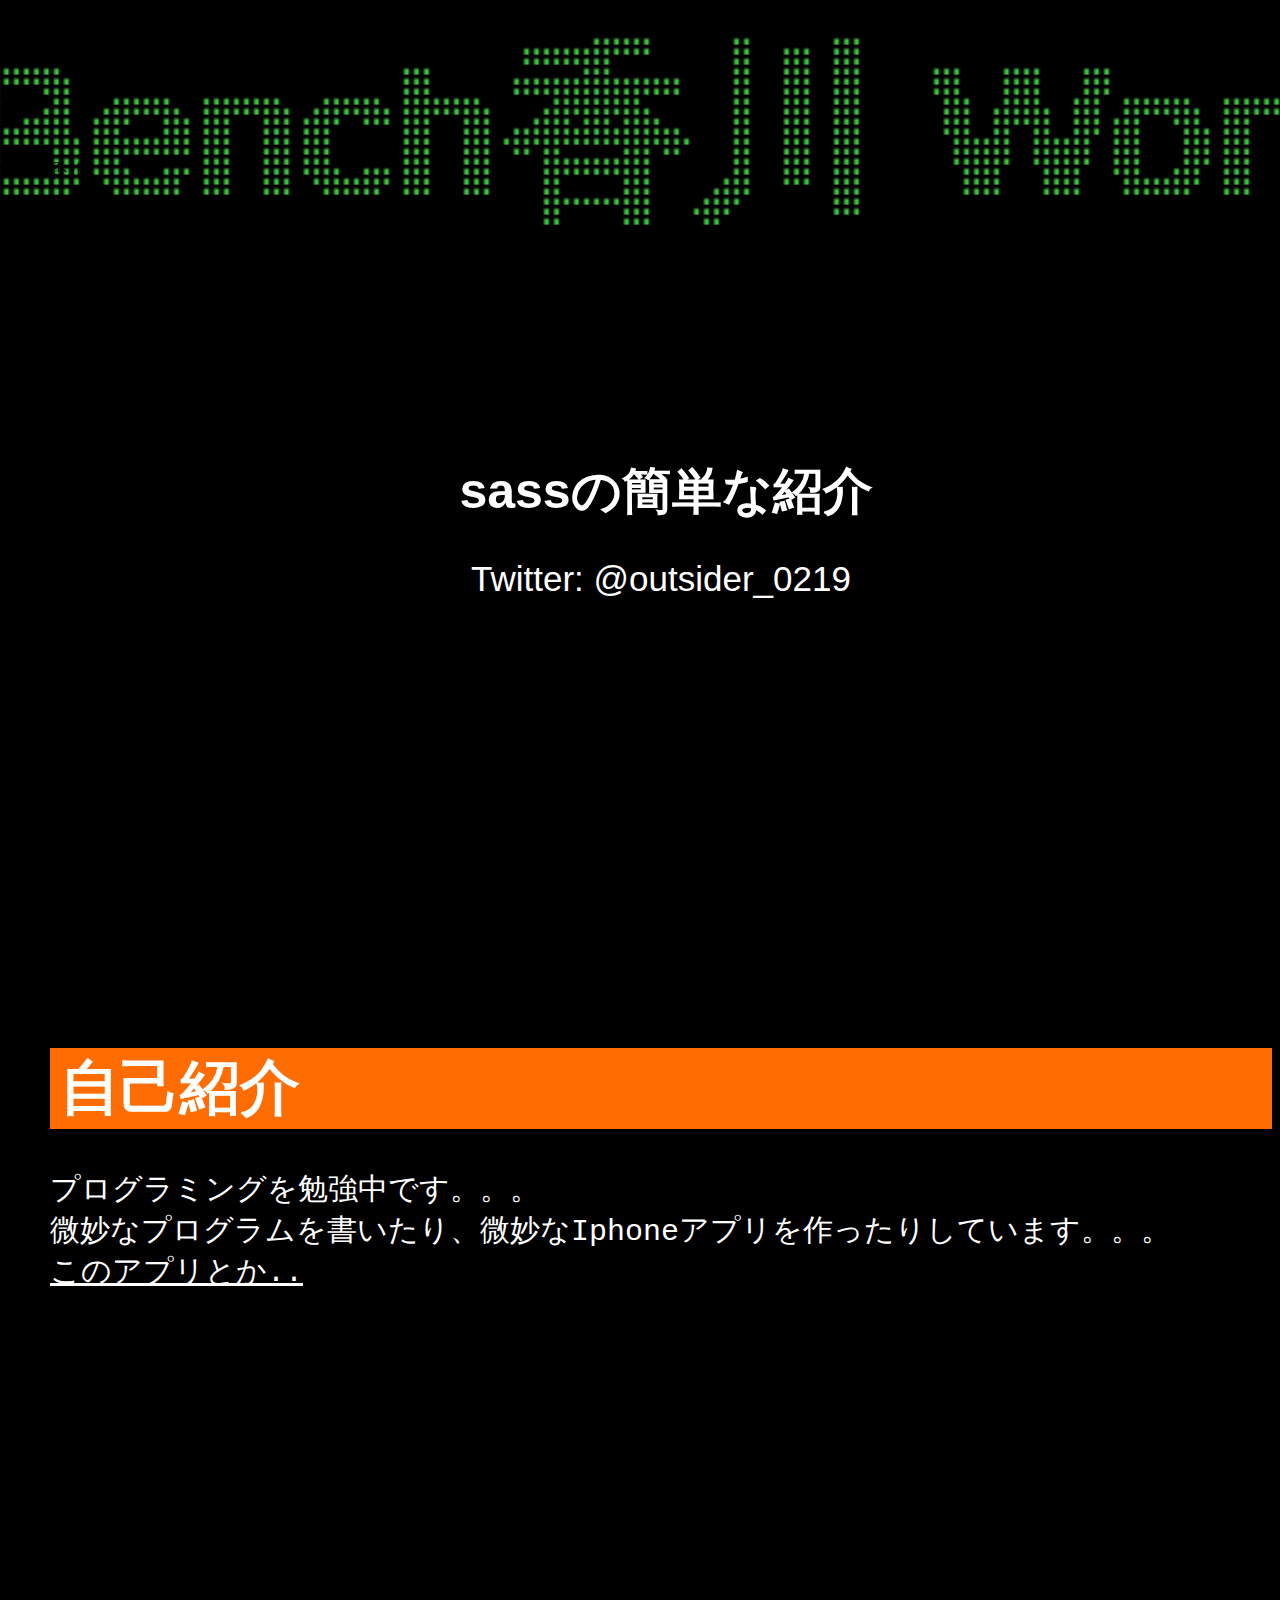
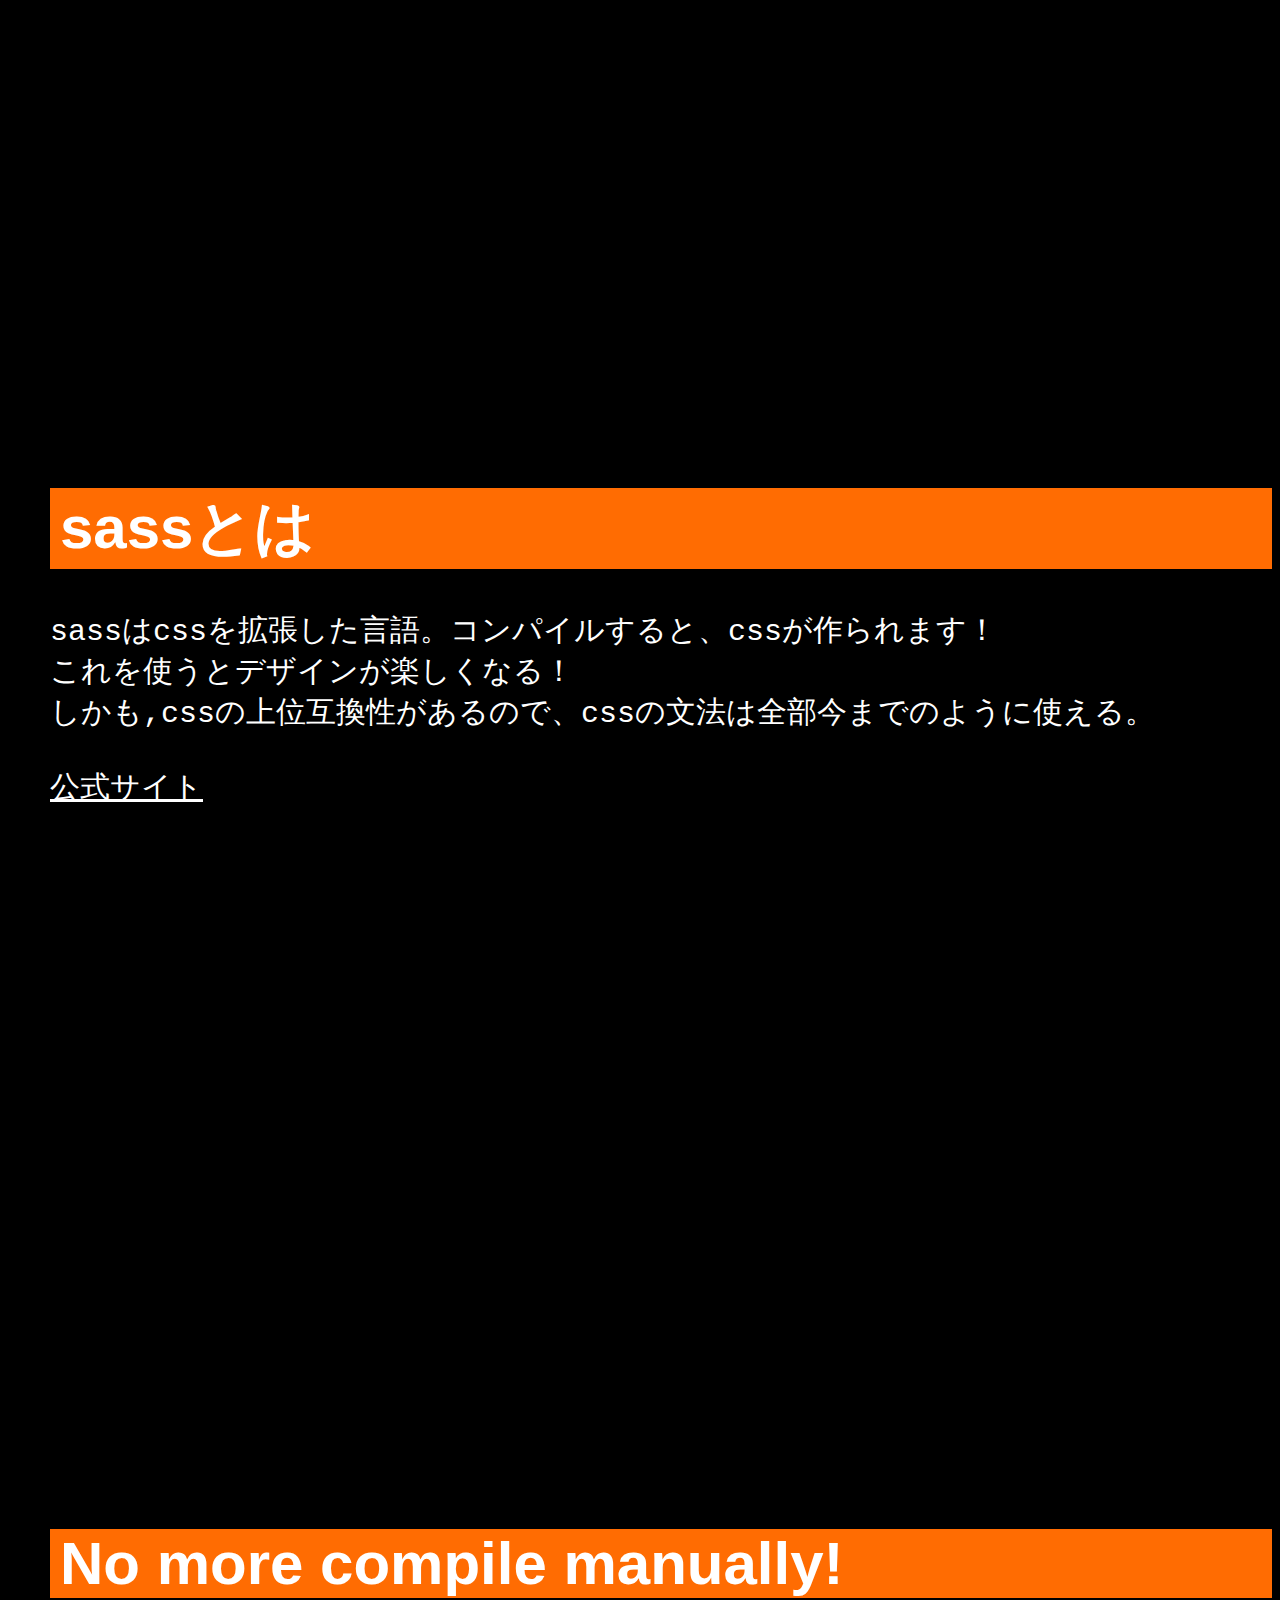
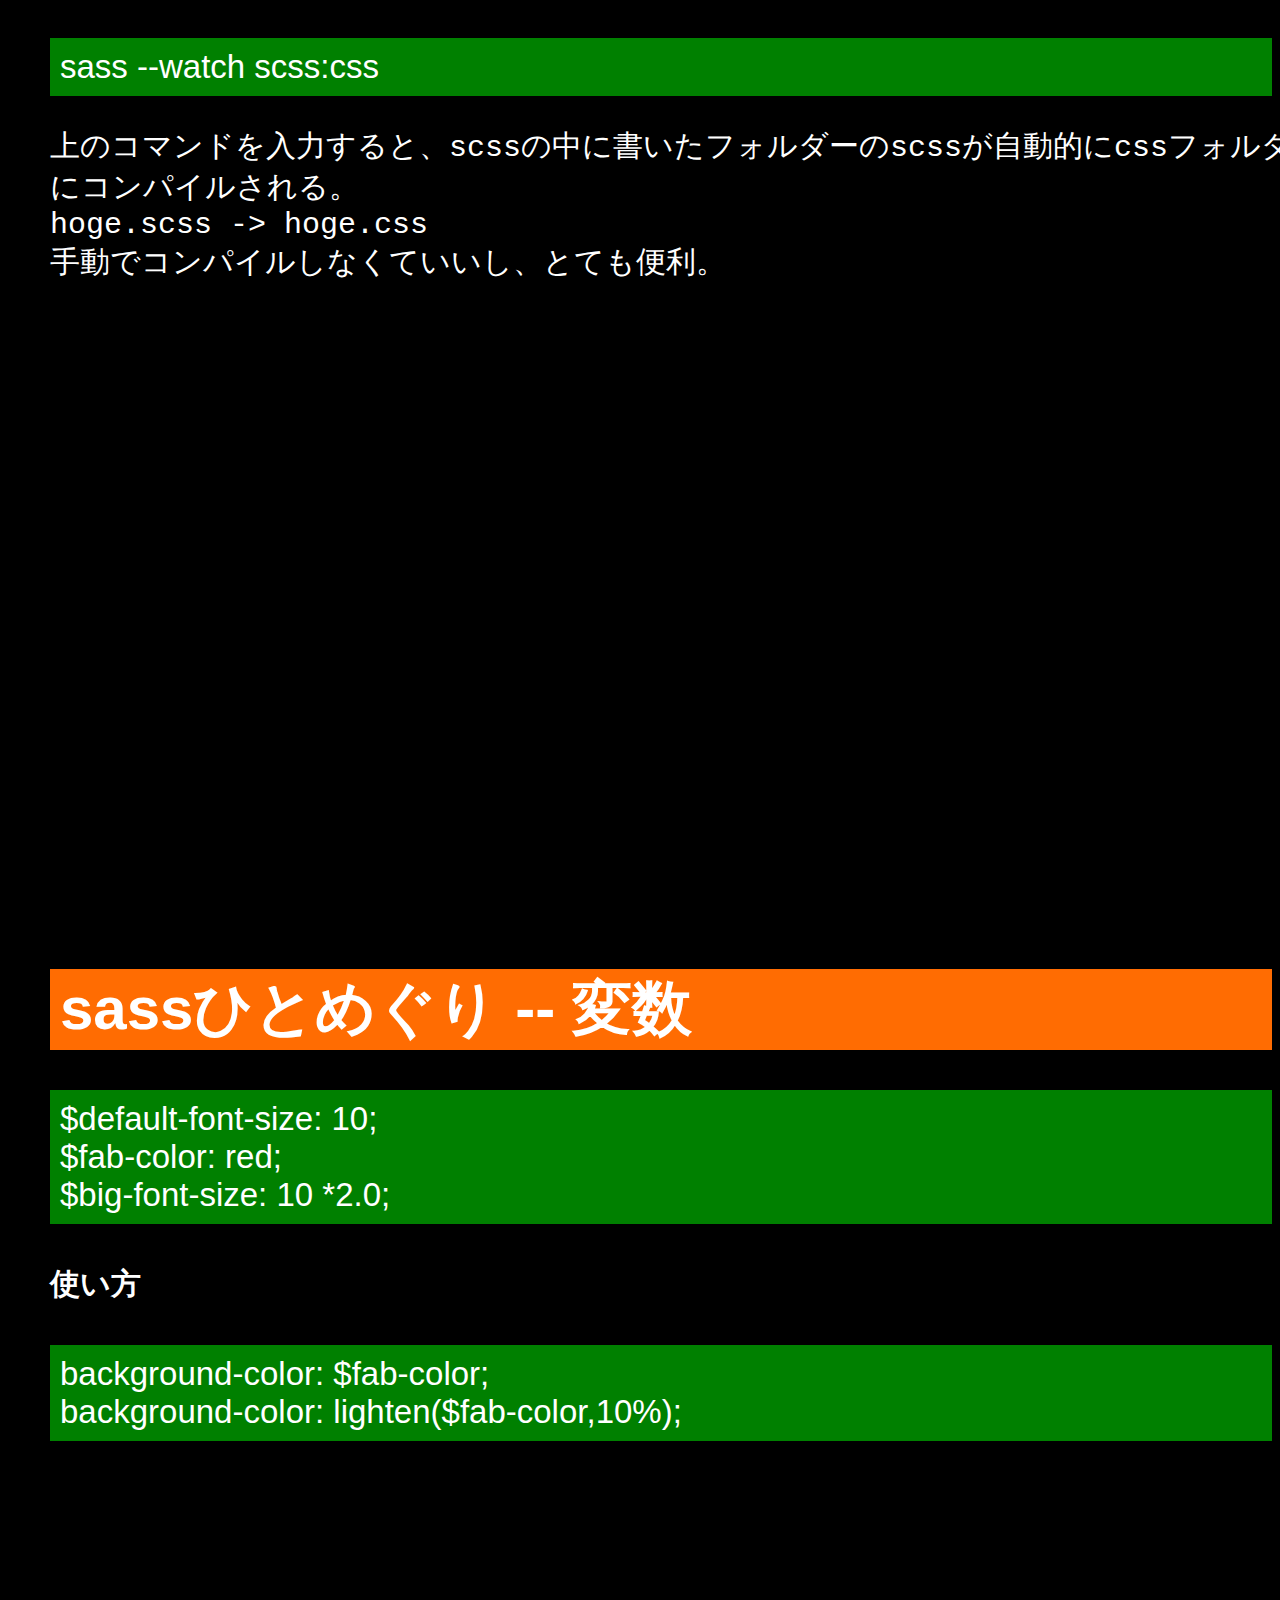
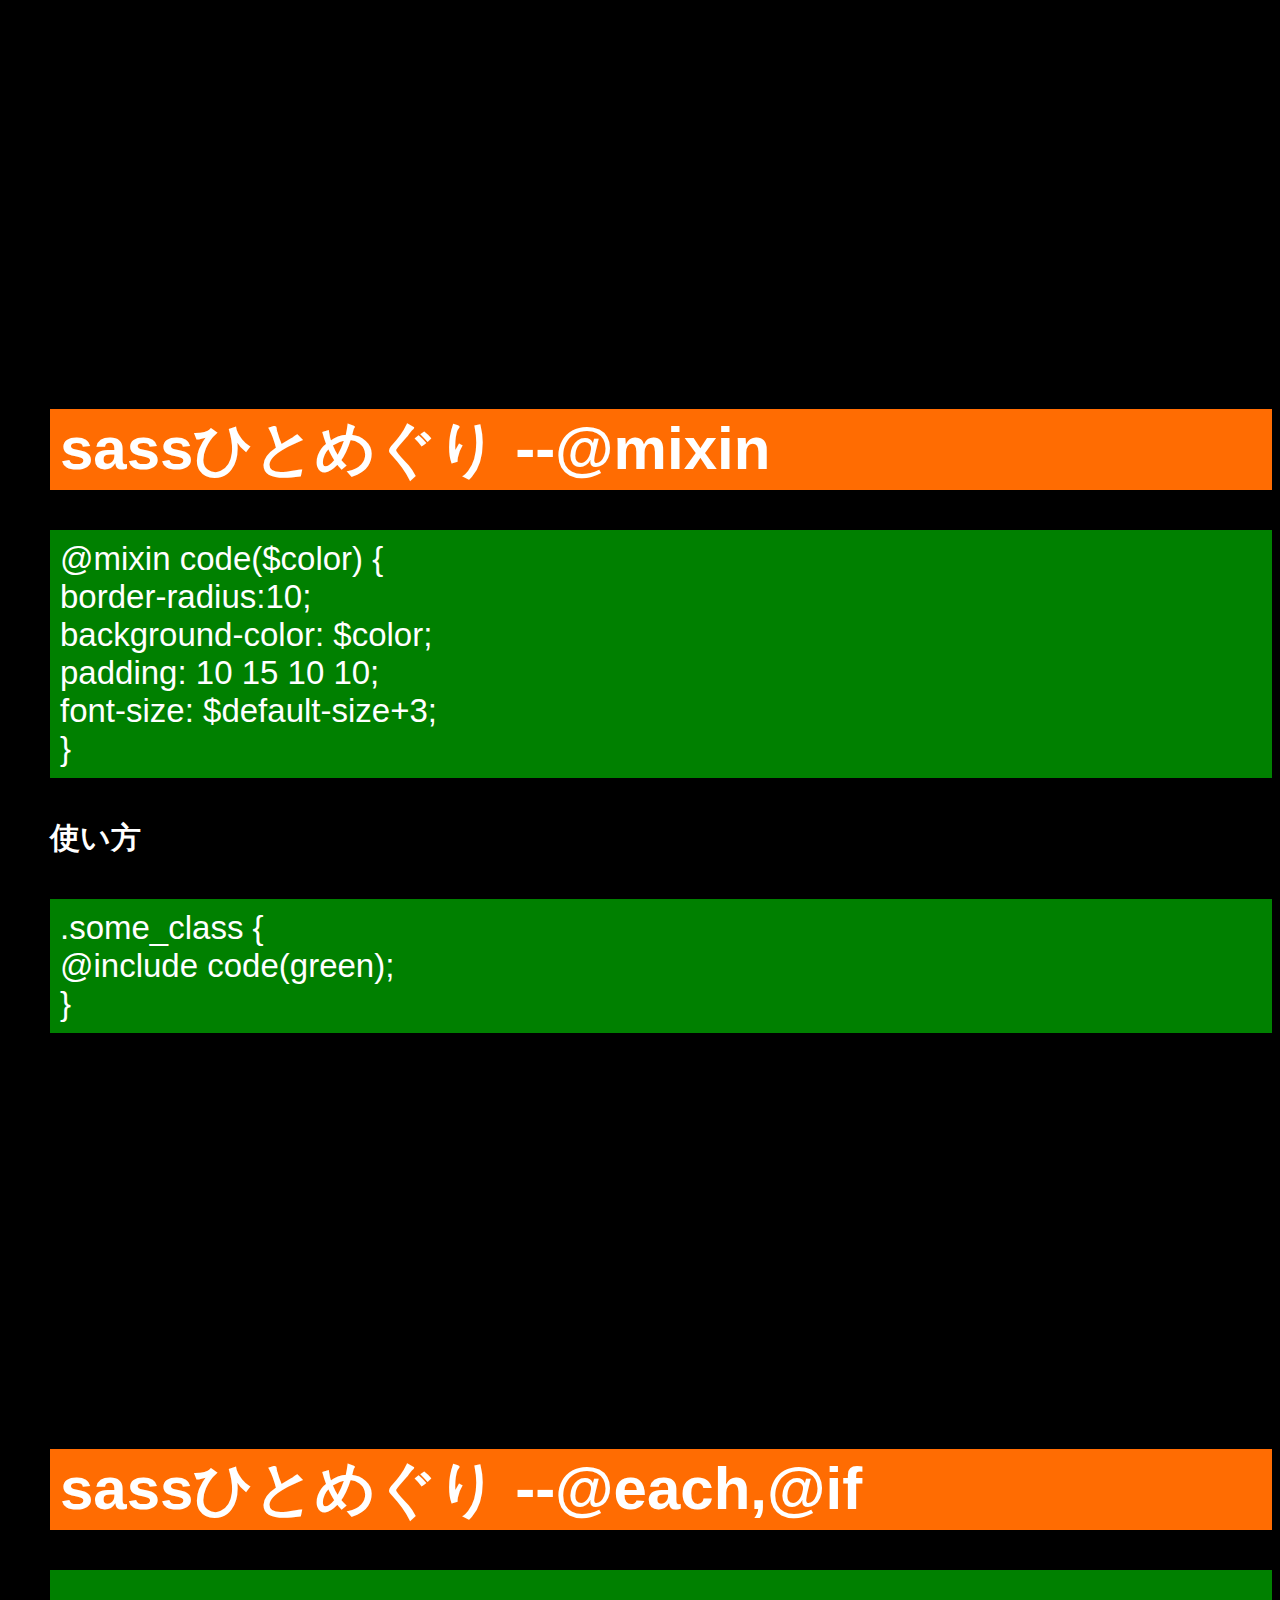
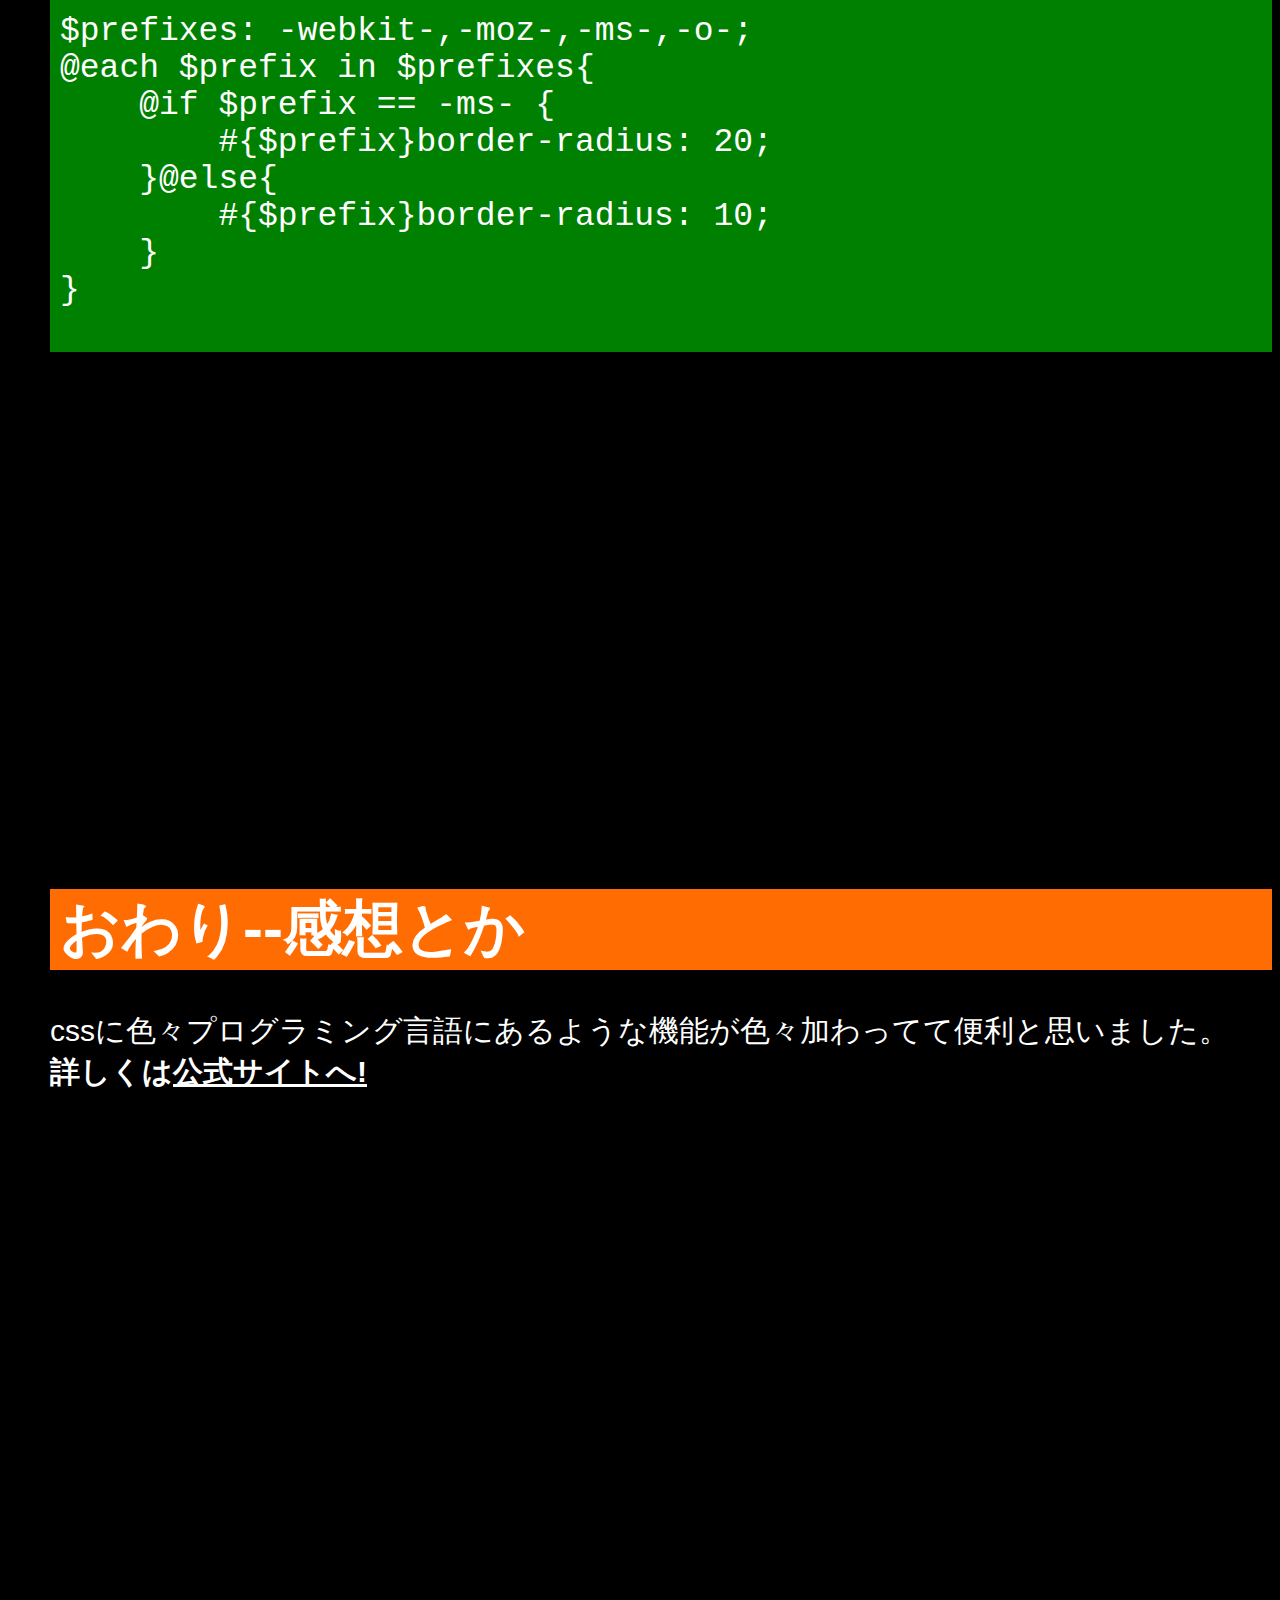
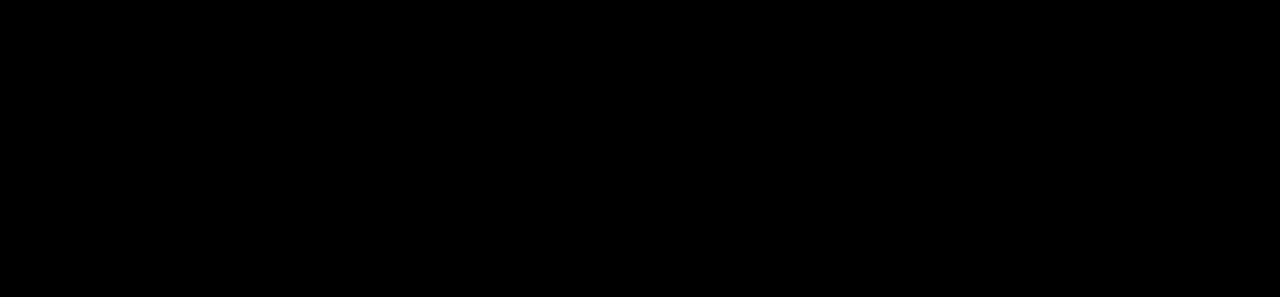
<file: index.html>
<!doctype>
<html>
<head>
    <link rel="stylesheet" href="css/layout.css"/>
    <script src="led.js"></script>
    <script>document.write('<script src="http://' + (location.host || 'localhost').split(':')[0] + ':35729/livereload.js?snipver=1"></' + 'script>')</script>
</head>



<div class="page">
    <canvas id="cvMessageBoard"></canvas>
<canvas id="cvTextPut" style=""></canvas>
        <h1 class="title">sassの簡単な紹介</h1>
        <div class="detail">Twitter: @outsider_0219</div>
</div>


<div class="page">
    <h1>自己紹介</h1>
<pre>
プログラミングを勉強中です。。。
微妙なプログラムを書いたり、微妙なIphoneアプリを作ったりしています。。。
<a href="https://itunes.apple.com/us/app/fan-yinyusu/id547876926?ls=1&mt=8">このアプリとか..</a>

</pre>

</div>


<div class="page">
    <h1>sassとは</h1>
<pre>
sassはcssを拡張した言語。コンパイルすると、cssが作られます！
これを使うとデザインが楽しくなる！
しかも,cssの上位互換性があるので、cssの文法は全部今までのように使える。

<a href="http://sass-lang.com/tutorial.html">公式サイト</a>
</pre>

</div>

<div class="page">
    <h1>No more compile manually!</h1>
    <div class="sass">sass --watch scss:css</div>
    <pre>
上のコマンドを入力すると、scssの中に書いたフォルダーのscssが自動的にcssフォルダー
にコンパイルされる。
hoge.scss -> hoge.css
手動でコンパイルしなくていいし、とても便利。
    </pre>

</div>



<div class="page">
<h1>sassひとめぐり -- 変数</h1>
    <div class="sass">
        $default-font-size: 10;<br/>
        $fab-color: red;<br/>
        $big-font-size: 10 *2.0;<br/>

    </div>
    <h4>使い方</h4>
    <div class="sass">
        background-color: $fab-color;<br/>
        background-color: lighten($fab-color,10%);<br/>
    </div>




</div>
<div class="page">
        <h1 class="sub">sassひとめぐり --@mixin</h1>
    <div class="sass">
        @mixin code($color) { <br/>
        border-radius:10; <br/>
        background-color: $color; <br/>
        padding: 10 15 10 10; <br/>
        font-size: $default-size+3; <br/>

        }<br/>
    </div>
    <h4>使い方</h4>
    <div class="sass">
        .some_class { <br/>
        @include code(green); <br/>
        }<br/>
    </div>

</div>

<div class="page">
    <h1 class="sub">sassひとめぐり --@each,@if</h1>
    <div class="sass">
    <pre>
$prefixes: -webkit-,-moz-,-ms-,-o-;
@each $prefix in $prefixes{
    @if $prefix == -ms- {
        #{$prefix}border-radius: 20;
    }@else{
        #{$prefix}border-radius: 10;
    }
}
</pre> </div>
</div>



<div class="page">
    <h1 class="sub">おわり--感想とか</h1>
	cssに色々プログラミング言語にあるような機能が色々加わってて便利と思いました。
    <div class="finish">詳しくは<a href="http://sass-lang.com/tutorial.html">公式サイトへ!</a></div>

</div>





</html>
</file>
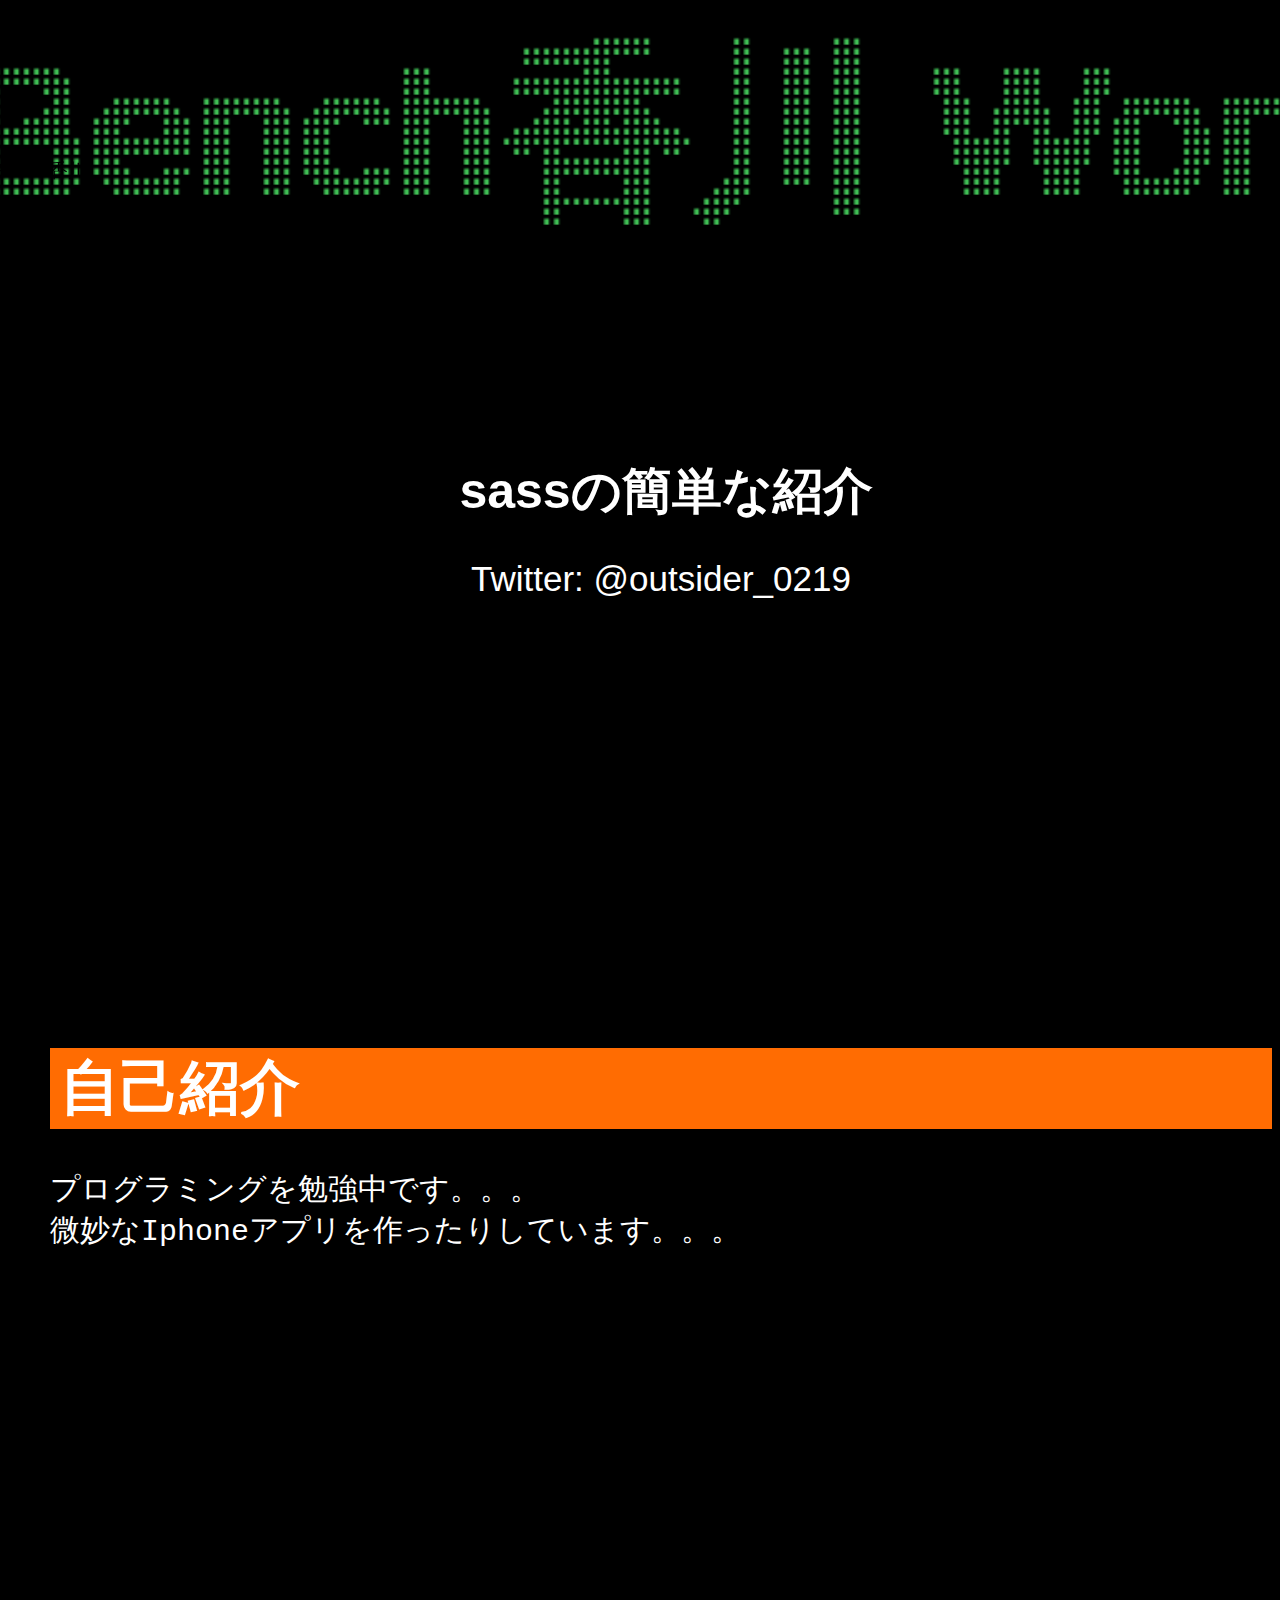
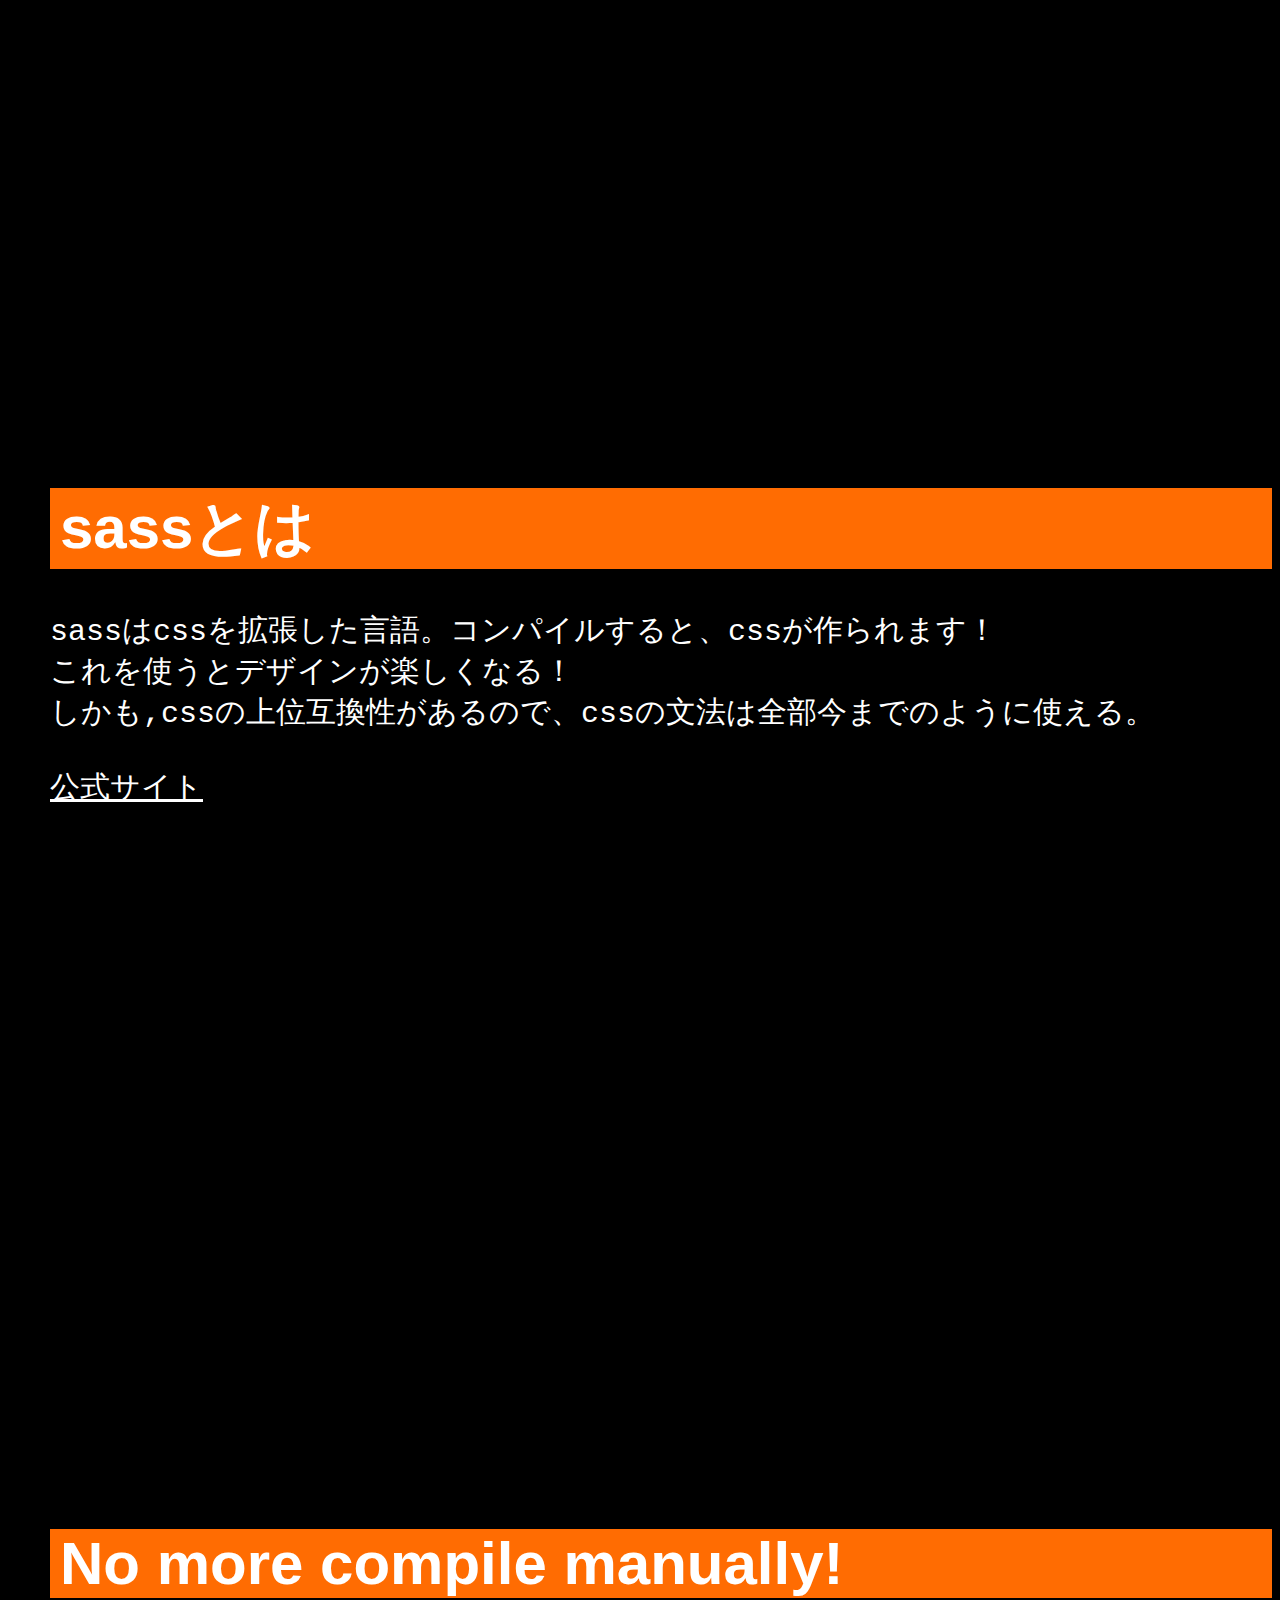
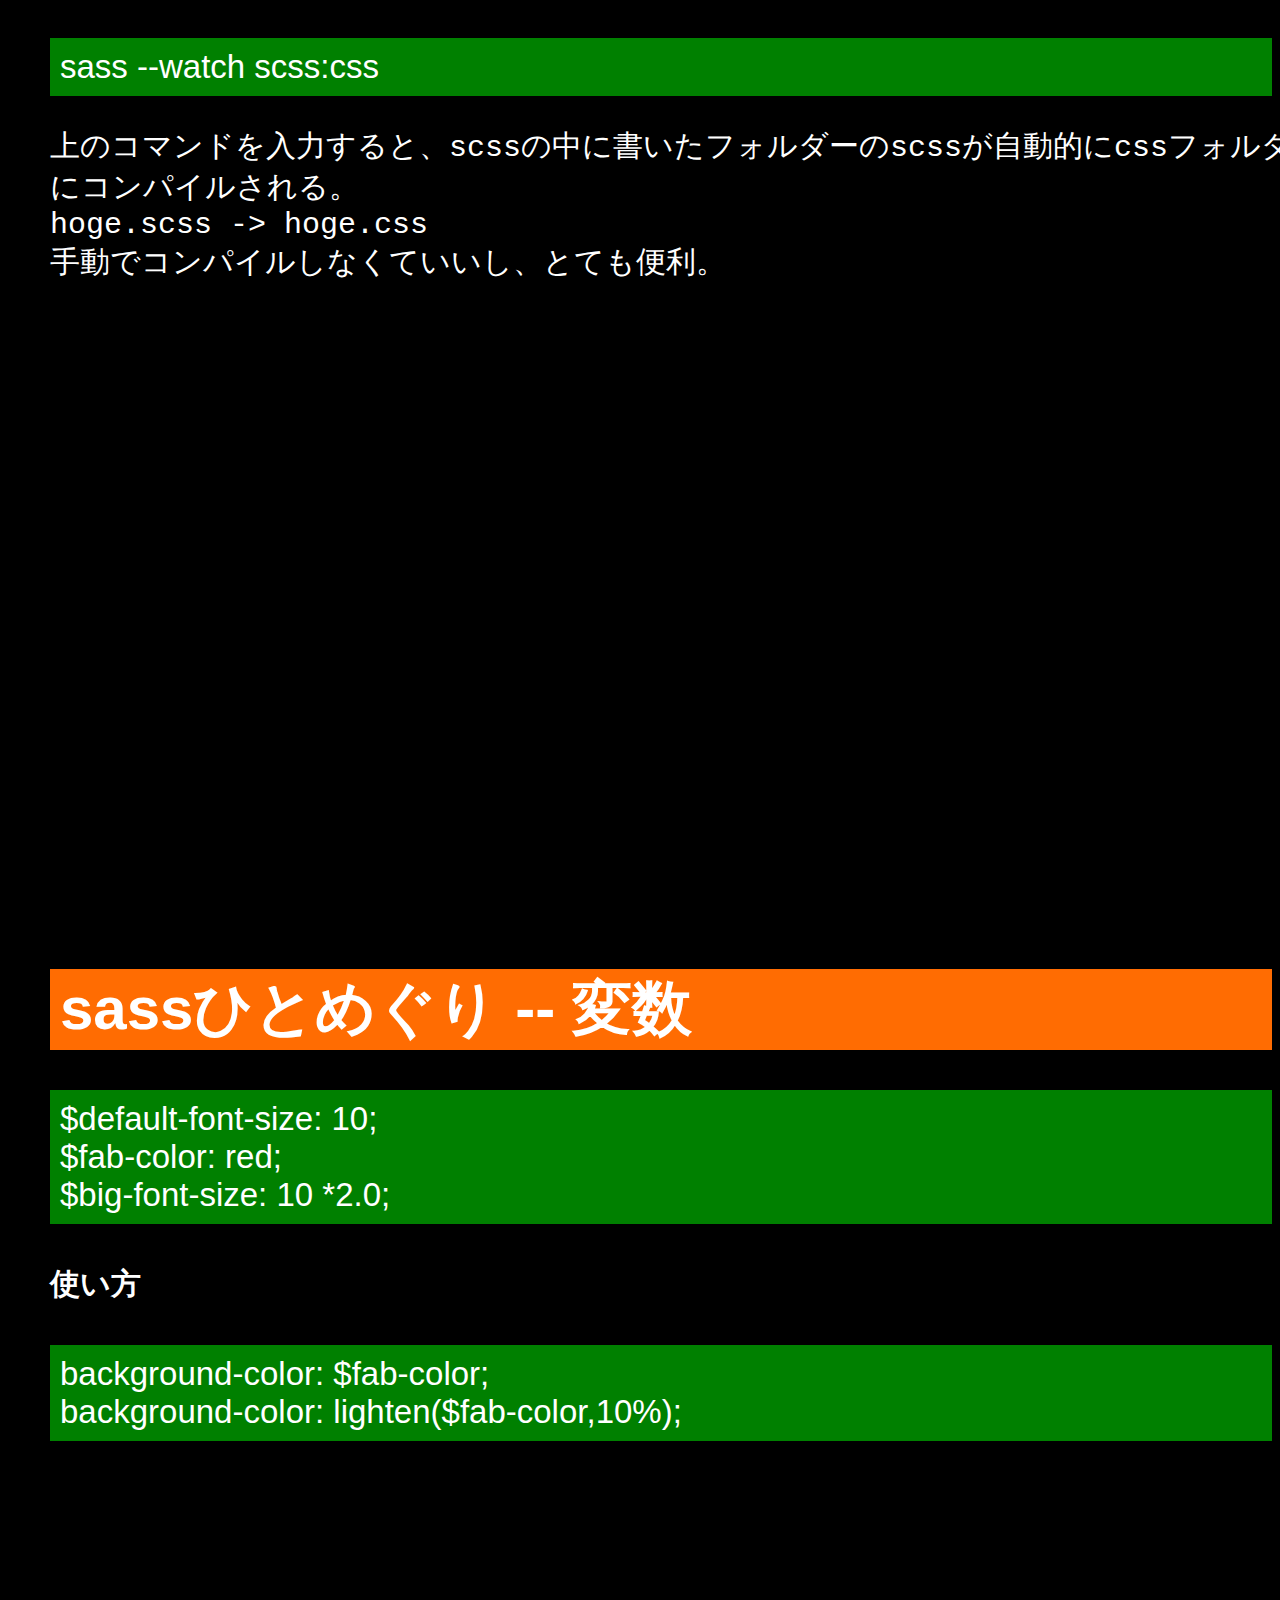
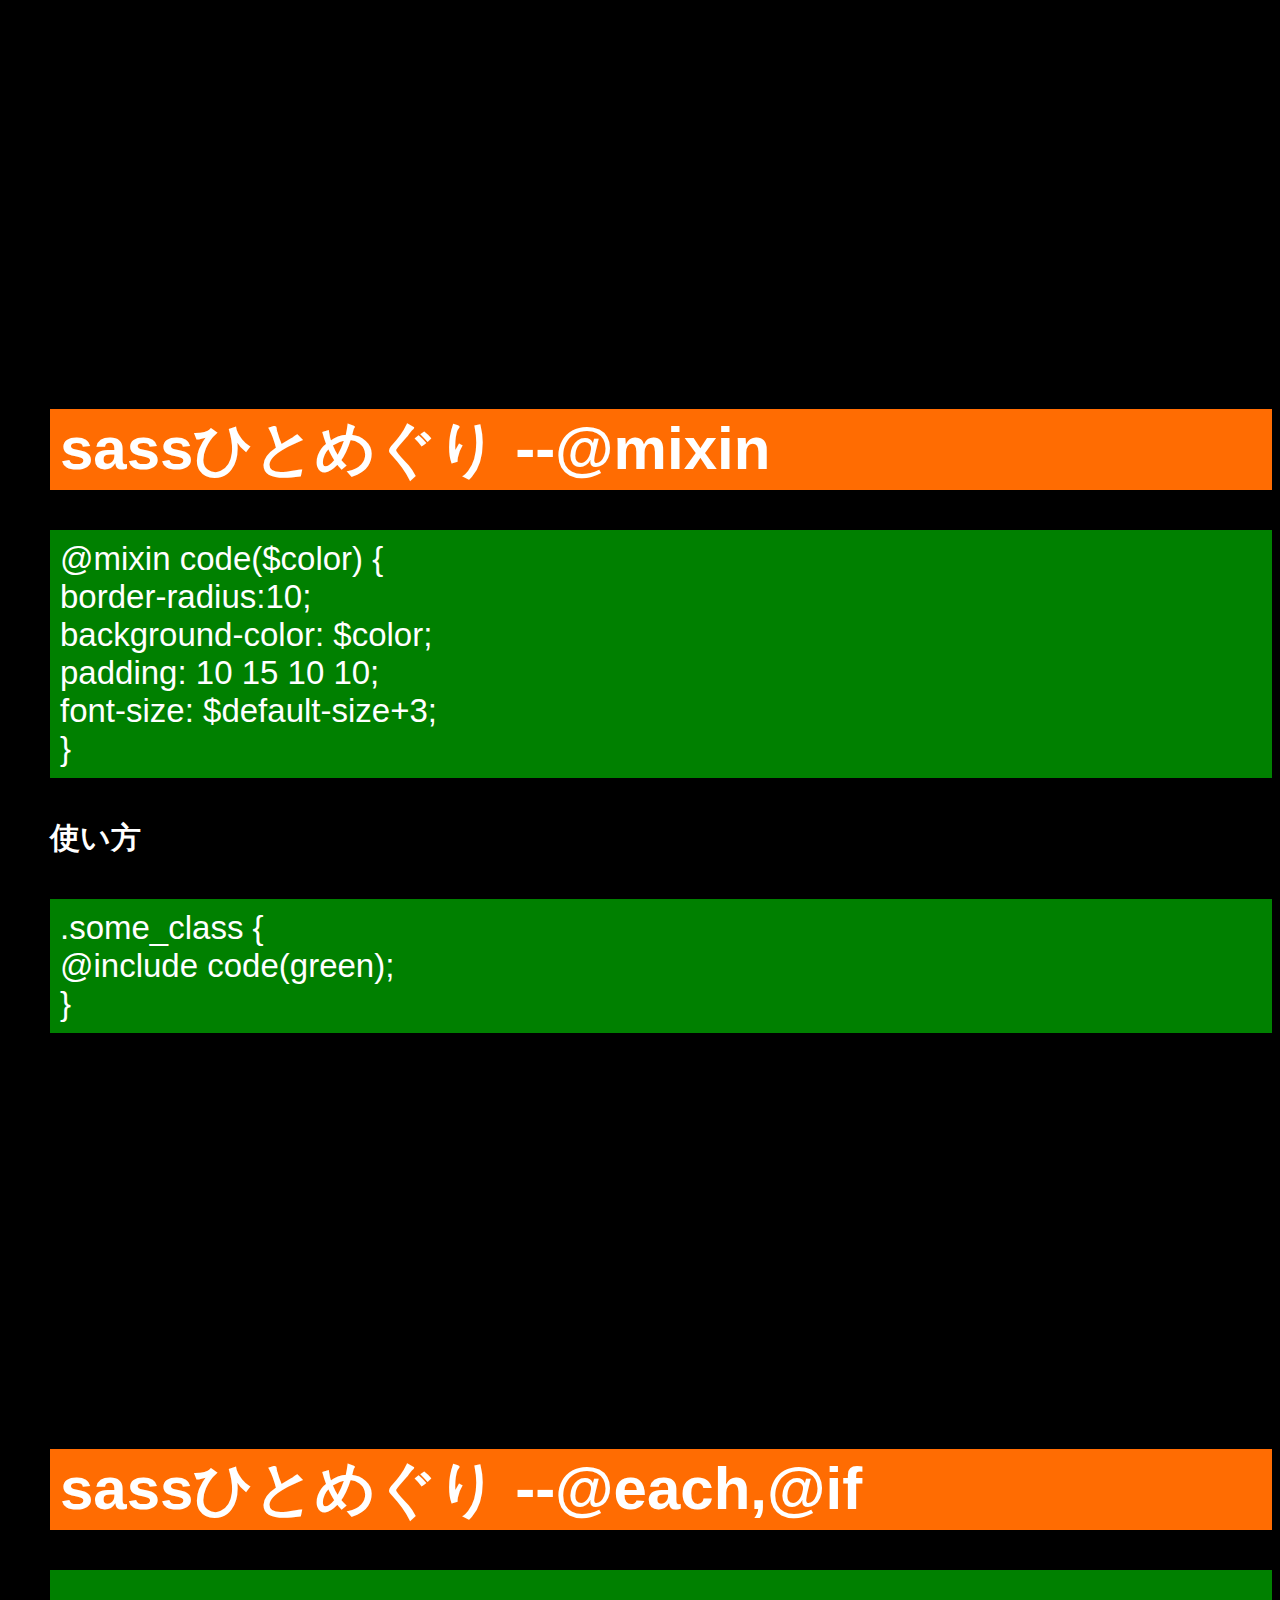
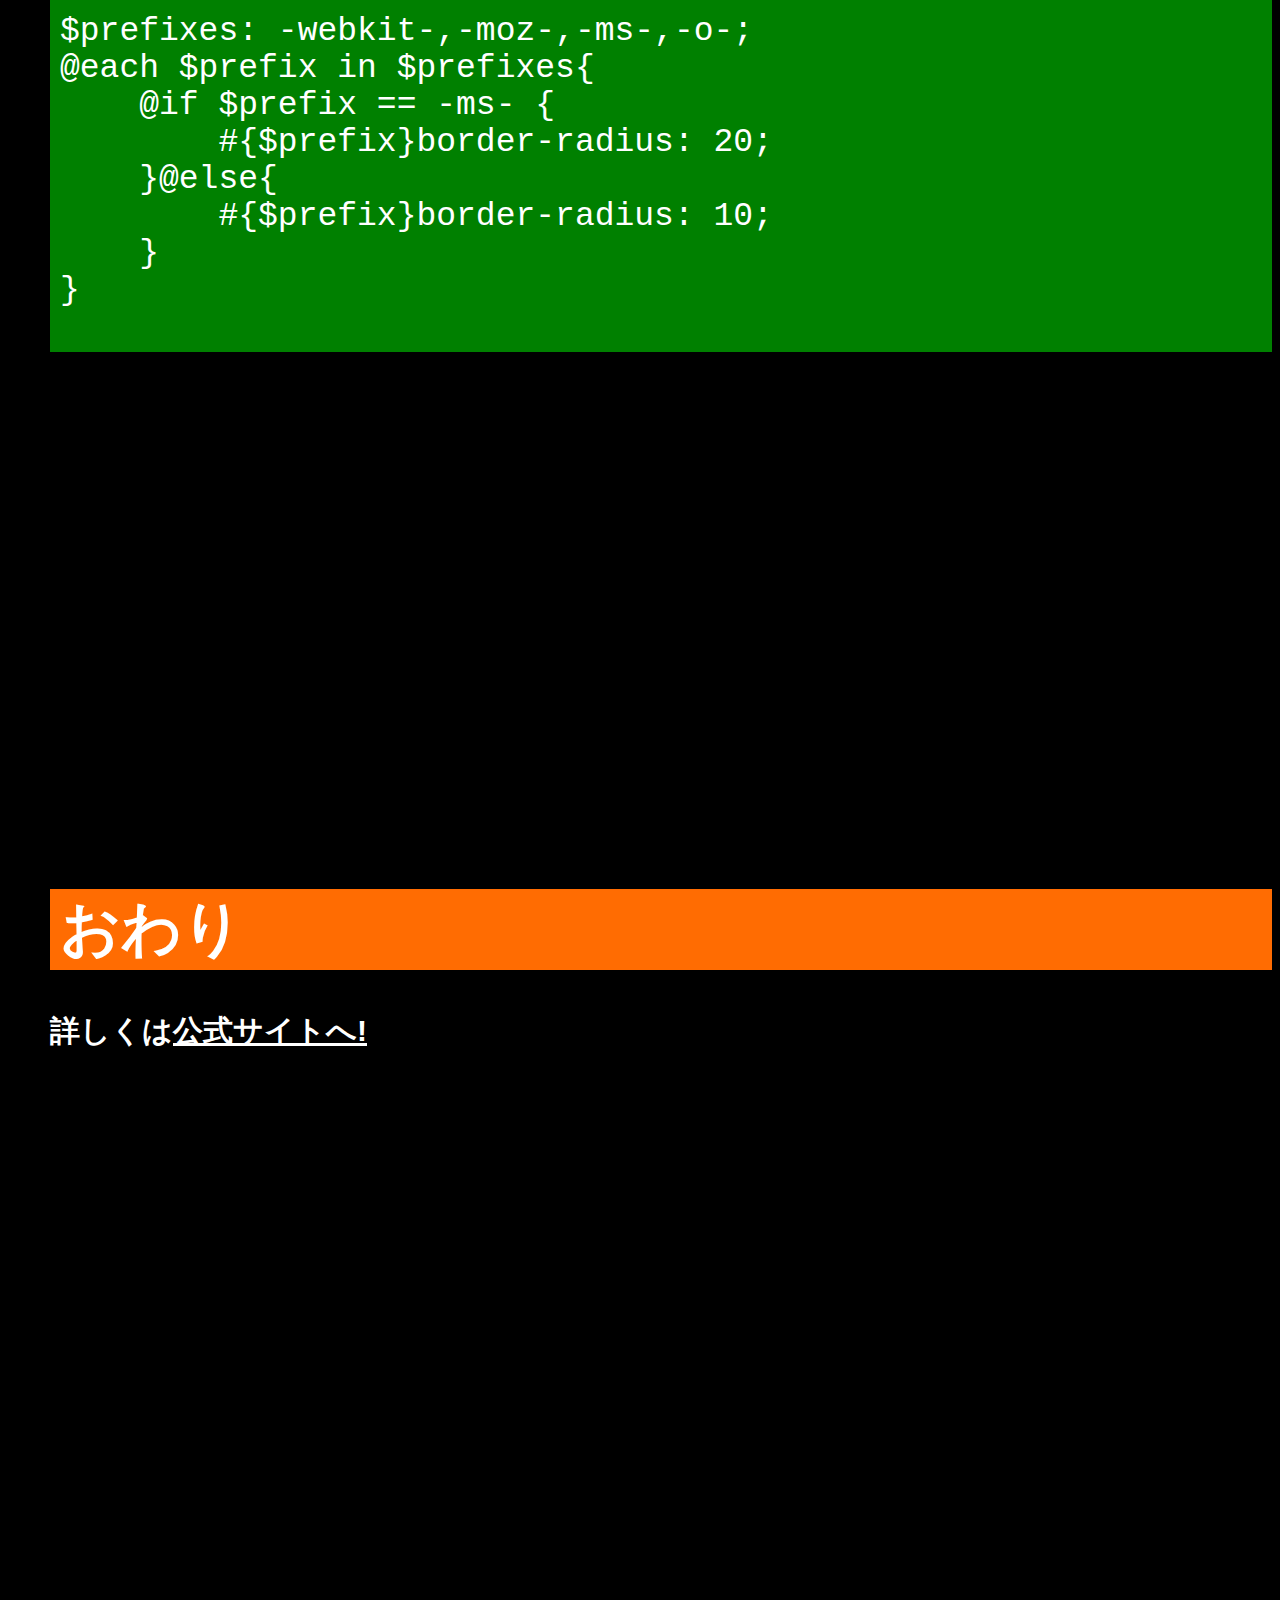
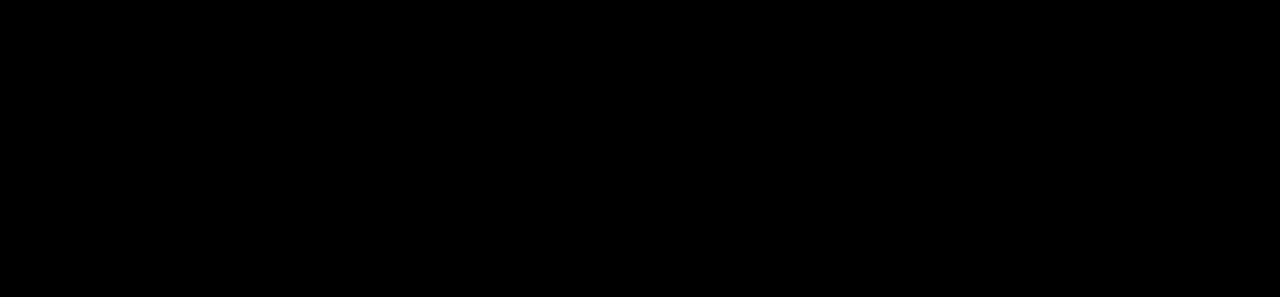
<file: doc.html>
<!doctype>
<html>
<head>
    <link rel="stylesheet" href="css/layout.css"/>
    <script src="led.js"></script>
    <script>document.write('<script src="http://' + (location.host || 'localhost').split(':')[0] + ':35729/livereload.js?snipver=1"></' + 'script>')</script>
</head>



<div class="page">
    <canvas id="cvMessageBoard"></canvas>
<canvas id="cvTextPut" style=""></canvas>
        <h1 class="title">sassの簡単な紹介</h1>
        <div class="detail">Twitter: @outsider_0219</div>
</div>


<div class="page">
    <h1>自己紹介</h1>
<pre>
プログラミングを勉強中です。。。
微妙なIphoneアプリを作ったりしています。。。
</pre>

</div>


<div class="page">
    <h1>sassとは</h1>
<pre>
sassはcssを拡張した言語。コンパイルすると、cssが作られます！
これを使うとデザインが楽しくなる！
しかも,cssの上位互換性があるので、cssの文法は全部今までのように使える。

<a href="http://sass-lang.com/tutorial.html">公式サイト</a>
</pre>

</div>

<div class="page">
    <h1>No more compile manually!</h1>
    <div class="sass">sass --watch scss:css</div>
    <pre>
上のコマンドを入力すると、scssの中に書いたフォルダーのscssが自動的にcssフォルダー
にコンパイルされる。
hoge.scss -> hoge.css
手動でコンパイルしなくていいし、とても便利。
    </pre>

</div>



<div class="page">
<h1>sassひとめぐり -- 変数</h1>
    <div class="sass">
        $default-font-size: 10;<br/>
        $fab-color: red;<br/>
        $big-font-size: 10 *2.0;<br/>

    </div>
    <h4>使い方</h4>
    <div class="sass">
        background-color: $fab-color;<br/>
        background-color: lighten($fab-color,10%);<br/>
    </div>




</div>
<div class="page">
        <h1 class="sub">sassひとめぐり --@mixin</h1>
    <div class="sass">
        @mixin code($color) { <br/>
        border-radius:10; <br/>
        background-color: $color; <br/>
        padding: 10 15 10 10; <br/>
        font-size: $default-size+3; <br/>

        }<br/>
    </div>
    <h4>使い方</h4>
    <div class="sass">
        .some_class { <br/>
        @include code(green); <br/>
        }<br/>
    </div>

</div>

<div class="page">
    <h1 class="sub">sassひとめぐり --@each,@if</h1>
    <div class="sass">
    <pre>
$prefixes: -webkit-,-moz-,-ms-,-o-;
@each $prefix in $prefixes{
    @if $prefix == -ms- {
        #{$prefix}border-radius: 20;
    }@else{
        #{$prefix}border-radius: 10;
    }
}
</pre> </div>
</div>



<div class="page">
    <h1 class="sub">おわり</h1>
    <div class="finish">詳しくは<a href="http://sass-lang.com/tutorial.html">公式サイトへ!</a></div>

</div>





</html>
</file>
<file: css/layout.css>
body {
  background: black;
  padding: 0px;
  color: white;
  font-size: 30;
  font-family: sans-serif;
  margin-left: 50; }

.page {
  height: 1000; }

.sass {
  border-radius: 10;
  background-color: green;
  padding: 10 15 10 10;
  font-size: 33;
  corner-radius: 10px; }

h1 {
  background-color: #ff6c02;
  border-radius: 10;
  padding-left: 10; }

#cvMessageBoard {
  margin-left: -100;
  padding: 0;
  height: 250; }

#cvTextPut {
  margin: -100; }

.page .title {
  margin-top: 200;
  background-color: black;
  text-align: center;
  font-size: 50;
  font-weight: bold; }
.page .detail {
  text-align: center;
  font-size: 35; }
.page .finish {
  font-weight: bold; }

a {
  color: white;
  font-size: 30; }

.introduce {
  background: yellow; }
</file>
